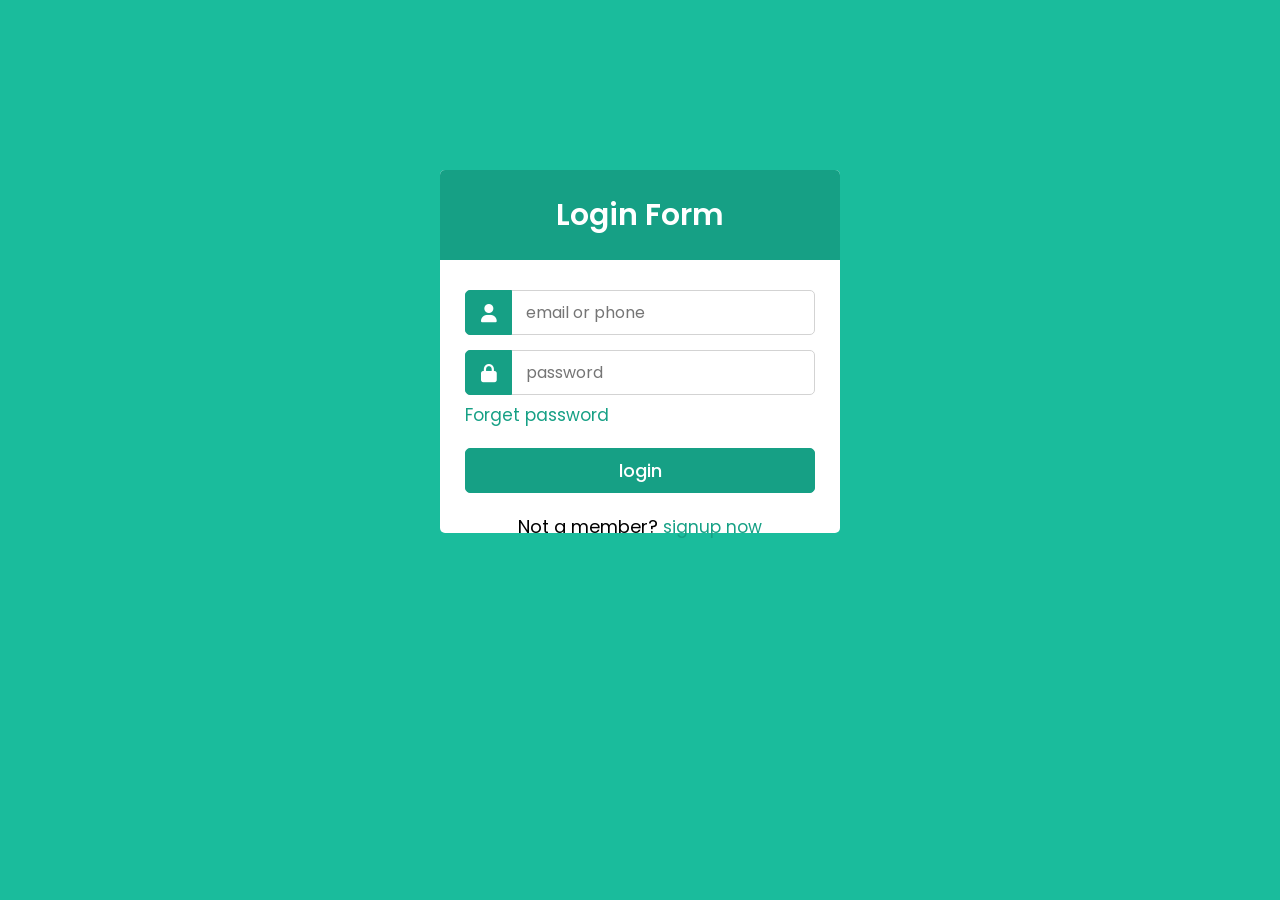
<file: index.html>
<!DOCTYPE html>
<html lang="en">
<head>
    <meta charset="UTF-8">
    <meta name="viewport" content="width=device-width, initial-scale=1.0">
    <title>Login form</title>
    <link rel="stylesheet" href="style.css">
    <link rel="stylesheet" href="https://cdnjs.cloudflare.com/ajax/libs/font-awesome/6.0.0/css/all.min.css">

</head>
<body>
    <div class="container">
    <div class="wrapper">
        <div class="title"><span>
            Login Form</span></div>

            <form action="#">
                <div class="row">
                    <i class="fas fa-user"></i>
                    <input type="text " placeholder="email or phone" required>
                </div>
                
                <div class="row">
                    <i class="fas fa-lock"> </i>
                    <input type="password" placeholder="password" required>
                                </div>

                         <div class="pass"><a href="#">Forget password</a></div>
                   <div class="row button">
                   <input type="submit" value="login">
                     <div class="signup-link">Not a member? <a href="#">signup now</a></div>
                                </div> 
                                </form>       
    </div>
    </div>
</body>
</html>
</file>
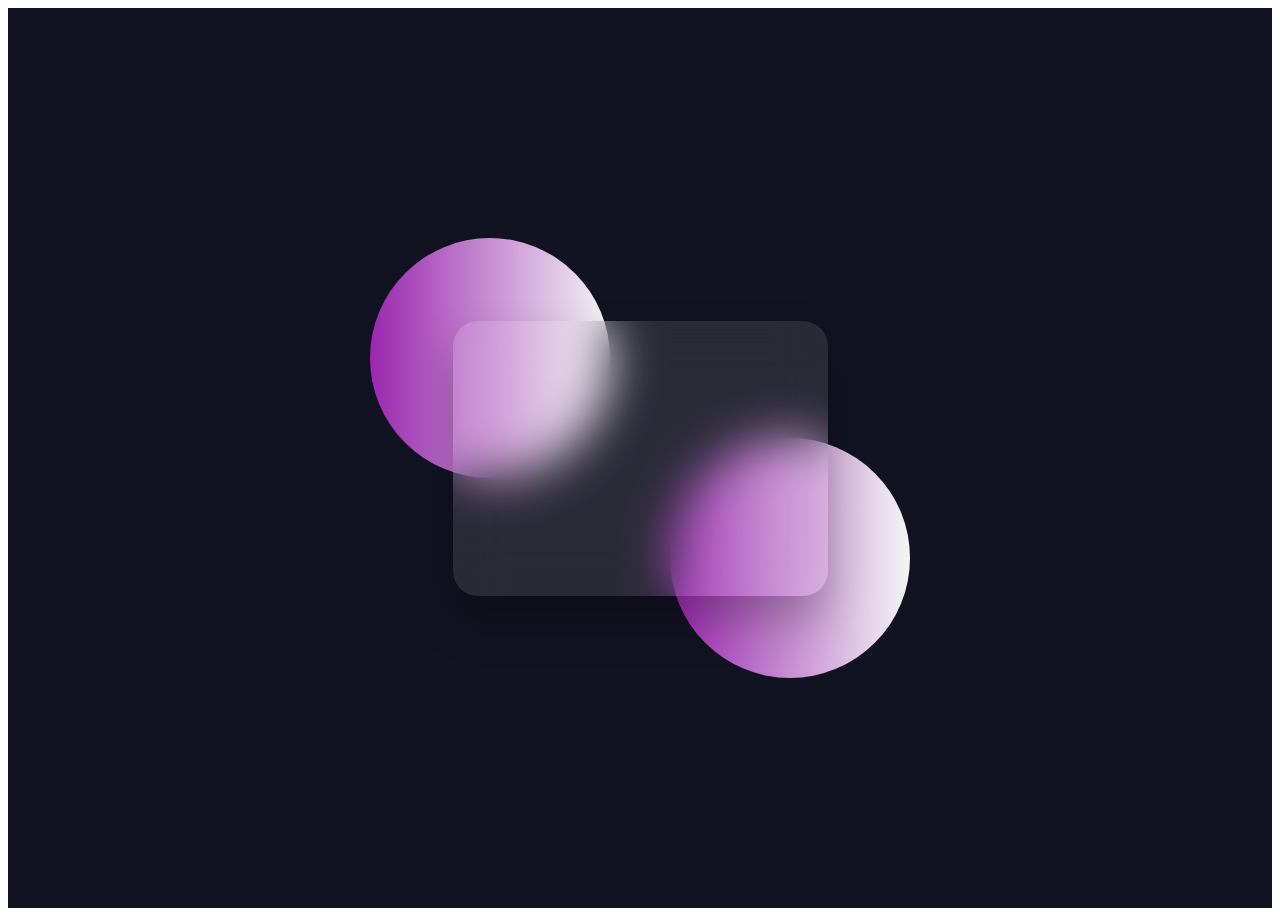
<file: credit-card/index.html>
<!DOCTYPE html>
<html lang="en">
<head>
    <meta charset="UTF-8">
    <meta name="viewport" content="width=device-width, initial-scale=1.0">
    <title>Flipping card UI design</title>
    <link rel="stylesheet" href="style.css">
</head>
<body>
    <section>
        <div class="container">
            <div class="card front-face"></div>
        </div>
    </section>
</body>
</html>
</file>
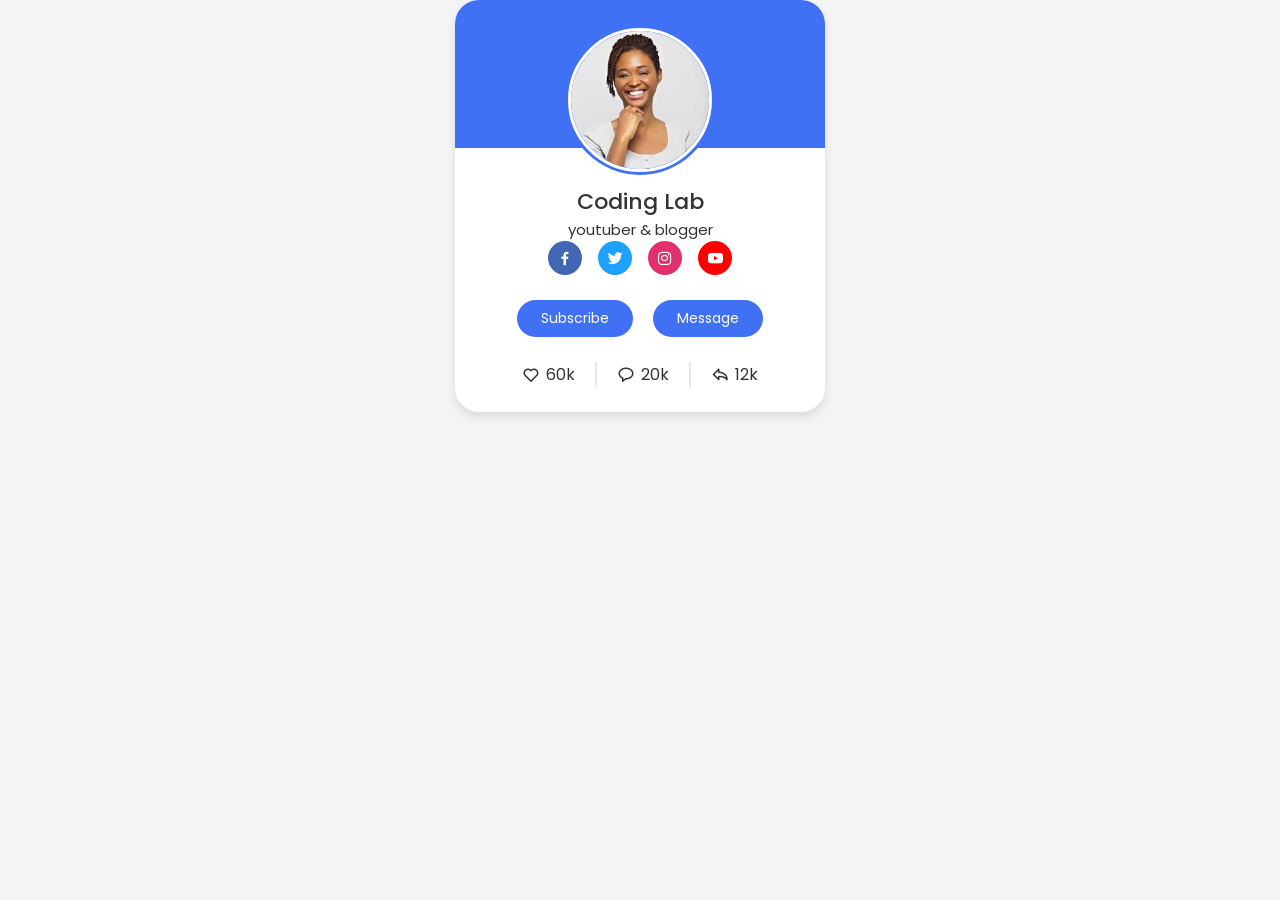
<file: profile card/index profile.html>
<!DOCTYPE html>
<html lang="en">
<head>
    <meta charset="UTF-8">
    <meta name="viewport" content="width=device-width, initial-scale=1.0">
    <title>profile card ui design</title>
    <!--css-->
    <link rel="stylesheet" href="style profile.css">
    <!--boxicons-->
    <link href="https://unpkg.com/boxicons@2.1.4/css/boxicons.min.css" rel="stylesheet">

</head>
<body>
    <div class="profile-card">
        <div class="image">
            <img src="image/images.jpg" alt="" class="profile-img">
        </div>

        <div class="text-data">
            <span class="name">Coding Lab</span>
            <span class="job">youtuber & blogger</span>
                </div>

                <div class="media-buttons">

                    <a href="#" style="background:#4267b2"class="link">
                  <i class="bx bxl-facebook"></i></a>

                 <a href="#" style="background:#1da1fd"class="link">
                <i class="bx bxl-twitter"></i></a>

                 <a href="#" style="background:#e1306c"class="link">
                <i class="bx bxl-instagram"></i></a>

                 <a href="#" style="background:#ff0000" class="link">
                <i class="bx bxl-youtube"></i></a>
                                    </div>
                                    <div class="buttons">
                                        <button class="button">Subscribe</button>
                                        <button class="button">Message</button>
                                    </div>
                                    <div class="analytics">

                                        <div class="data">
                                            <i class="bx bx-heart"></i>
                                            <span class="number">60k</span>
                                            </div>

                                             <div class="data">
                                            <i class="bx bx-message-rounded"></i>
                                            <span class="number">20k</span></div>

                                             <div class="data">
                                            <i class="bx bx-share"></i>
                                            <span class="number">12k</span></div>

                                        </div>
                                    </div>
    </div>
</body>
</html>
</file>
<file: style.css>
@import url('https://fonts.googleapis.com/css2?family=Inter:ital,opsz,wght@0,14..32,100..900;1,14..32,100..900&family=Nunito:ital,wght@0,200..1000;1,200..1000&family=Outfit:wght@100..900&family=Playfair:ital,opsz,wght@0,5..1200,300..900;1,5..1200,300..900&family=Poppins:ital,wght@0,100;0,200;0,300;0,400;0,500;0,600;0,700;0,800;0,900;1,100;1,200;1,300;1,400;1,500;1,600;1,700;1,800;1,900&family=Roboto:ital,wght@0,100..900;1,100..900&display=swap');
*{
    margin: 0;
    padding: 0;
    box-sizing: border-box;
    font-family: 'poppins',sans-serif;
}
body{
       background: #1abc9c;
       overflow: hidden;
}
.container{
 max-width: 440px;
 padding: 0 20px;
 margin: 170px auto;
}
.wrapper{
    width: 100%;
    background: #fff;
    border-radius: 5px;
}
.wrapper .title{
    line-height: 90px;
    background:#16a085 ;
  text-align: center;
    border-radius: 5px 5px 0 0;
    color: #fff;
    font-size: 30px;
    font-weight: 600;
}
.wrapper form{
    padding: 30px 25px 25px 25px;
}
.wrapper form .row{
    height:45px ;
    margin-bottom: 15px;
    position: relative;
}
.wrapper form .row input{
    height: 100%;
    width: 100%;
    outline: none;
    padding-left: 60px;
    border-radius: 5px;
    border: 1px solid lightgrey;
    font-size: 16px;
     transition: all 0.3s ease;
}
form .row input:focus{
 border-color:#16a085 ;
 box-shadow:inset 0px 0px 2px 2px rgba(26,188,156,0.25);

}
.wrapper form .row i{
    position: absolute;
    width: 47px;
    height: 100%;
    color: #fff;
    font-size: 18px;
    background: #16a085;
    border: 1px solid #16a085 ;
    border-radius: 5px 0 0 5px;
    display: flex;
    align-items: center;
    justify-content: center;
}

.wrapper form  .pass{
    margin: -8px 0 20px 0;
}
.wrapper form  .pass a{
    color: #16a085;
    font-size: 17px;
    text-decoration: none;
}
.wrapper form .pass a:hover{
    text-decoration: underline;
}
.wrapper form .button input{
    color: #fff;
    font-size: 18px;
    font-weight: 500;
    padding-left: 0px;
    background: #16a085;
    border: 1px solid #16a085;
    cursor: pointer;
   
}
form .button input:hover{
    background: #12876f;
}
.wrapper form  .signup-link{
    text-align: center;
    margin-top: 20px;
    font-size: 18px;
    
}
.wrapper form .signup-link a{
    color: #16a085;
    font-size: 17px;
    text-decoration: none;
    
}
form .signup-link a:hover{
    text-decoration: underline;
    
}
</file>
<file: credit-card/style.css>
@import url('https://fonts.googleapis.com/css2?family=Inter:ital,opsz,wght@0,14..32,100..900;1,14..32,100..900&family=Nunito:ital,wght@0,200..1000;1,200..1000&family=Outfit:wght@100..900&family=Playfair:ital,opsz,wght@0,5..1200,300..900;1,5..1200,300..900&family=Poppins:ital,wght@0,100;0,200;0,300;0,400;0,500;0,600;0,700;0,800;0,900;1,100;1,200;1,300;1,400;1,500;1,600;1,700;1,800;1,900&family=Roboto:ital,wght@0,100..900;1,100..900&display=swap');

    section{
        position: relative;
        min-height: 100vh;
        width: 100%;
        background: #121321;
        display: flex;
        align-items: center;
        justify-content:center ;
    }
    section::before{
        content: "";
        position: absolute;
        height: 240px;
        width: 240px;
        border-radius: 50%;
        transform: translate(-150px,-100px);
        background: linear-gradient(90deg,#9c27b0,#f3f5f5);
    }
   section::after{
        content: "";
        position: absolute;
        height: 240px;
        width: 240px;
        border-radius: 50%;
        transform: translate(150px, 100px);
        background: linear-gradient(90deg,#9c27b0,#f3f5f5);
    }
    .container{
        position: relative;
        height: 275px;
        width: 375px;
        z-index: 100;
    }
    .container .card{
        height: 100%;
        width: 100%;
        border-radius: 25px;
        backdrop-filter:blur(25px) ;
        background: rgba(255, 255,255, 0.1);
        box-shadow:0 25px 45px rgba(0, 0, 0, 0.25) ;
    }
</file>
<file: profile card/style profile.css>
@import url('https://fonts.googleapis.com/css2?family=Inter:ital,opsz,wght@0,14..32,100..900;1,14..32,100..900&family=Nunito:ital,wght@0,200..1000;1,200..1000&family=Outfit:wght@100..900&family=Playfair:ital,opsz,wght@0,5..1200,300..900;1,5..1200,300..900&family=Poppins:ital,wght@0,100;0,200;0,300;0,400;0,500;0,600;0,700;0,800;0,900;1,100;1,200;1,300;1,400;1,500;1,600;1,700;1,800;1,900&family=Roboto:ital,wght@0,100..900;1,100..900&display=swap');
*{
    margin: 0;
    padding: 0;
    box-sizing: border-box;
    font-family: 'poppins',sans-serif;
}
body{
    height:100hv ;
    display: flex;
    align-items:center ;
    justify-content:center ;
    background-color: #f4f4f4;
}
.profile-card{
      display: flex;
    flex-direction: column;
    align-items:center ;
    max-width:370px ;
    width: 100%;
    background:#fff ;
    border-radius:24px ;
    padding: 25px;
    box-shadow: 0 5px 10px rgba(0, 0, 0, 0.1);

    position: relative;
}

.profile-card::before{
    content: '';
    position: absolute;
    top: 0;
    left: 0;
    border-radius: 24px 24px 0 0;
    height: 36%;
    width: 100%;
    background-color: #4070f4;
}
.image{
    position: relative;
    height: 150px;
    width: 150px;
    border-radius: 50%;
    background-color: #4070f4;
    padding: 3px;
    margin-bottom: 10px;
}
.image .profile-img{
    height: 100%;
    width:100% ;
    object-fit:cover ;
    border-radius: 50%;
    border: 3px solid #fff;
}
.profile-card .text-data{
    display: flex;
    flex-direction: column;
    align-items:center ;
    color:#333 ;
}
.text-data .name{
    font-size:22px ;
    font-weight: 500;
}
.text-data .job{
    font-size:15px ;
    font-weight: 400;
}
.profile-card .media-buttons{
    display:flex ;
    align-items: center;
}
.media-buttons .link{
    display: flex;
    align-items: center;
    font-size: 18px;
    justify-content: center;
    color: #fff;
    font-size: 18px;
    height: 34px;
    width: 34px;
    border-radius: 50%;
    margin: 0 8px;
    background-color: #4070f4;
    text-decoration: none;
}
 .profile-card .buttons{
    display: flex;
    align-items: center;
    margin-top: 25px;
 }
 .buttons .button{
    color: #fff;
    font-size: 14px;
    font-weight: 400;
    border: none;
    border-radius: 24px;
    margin: 0 10px;
    padding: 8px 24px;
    background-color: #4070f4;
    cursor: pointer;
    transition: all 0.3s ease;
 }
.buttons .button:hover{
    background-color: #0e4bf1;
}
.profile-card .analytics{
    display: flex;
    align-items: center;
    margin-top: 25px;

}
 .analytics .data{
    display: flex;
    align-items: center;
    color: #333;
    padding: 0 20px;
    border-right: 2px solid #e7e7e7;
}
.data i{
    font-size: 18px;
    margin-right: 6px;
}
.data:last-child{
    border-right: none;
}
</file>
